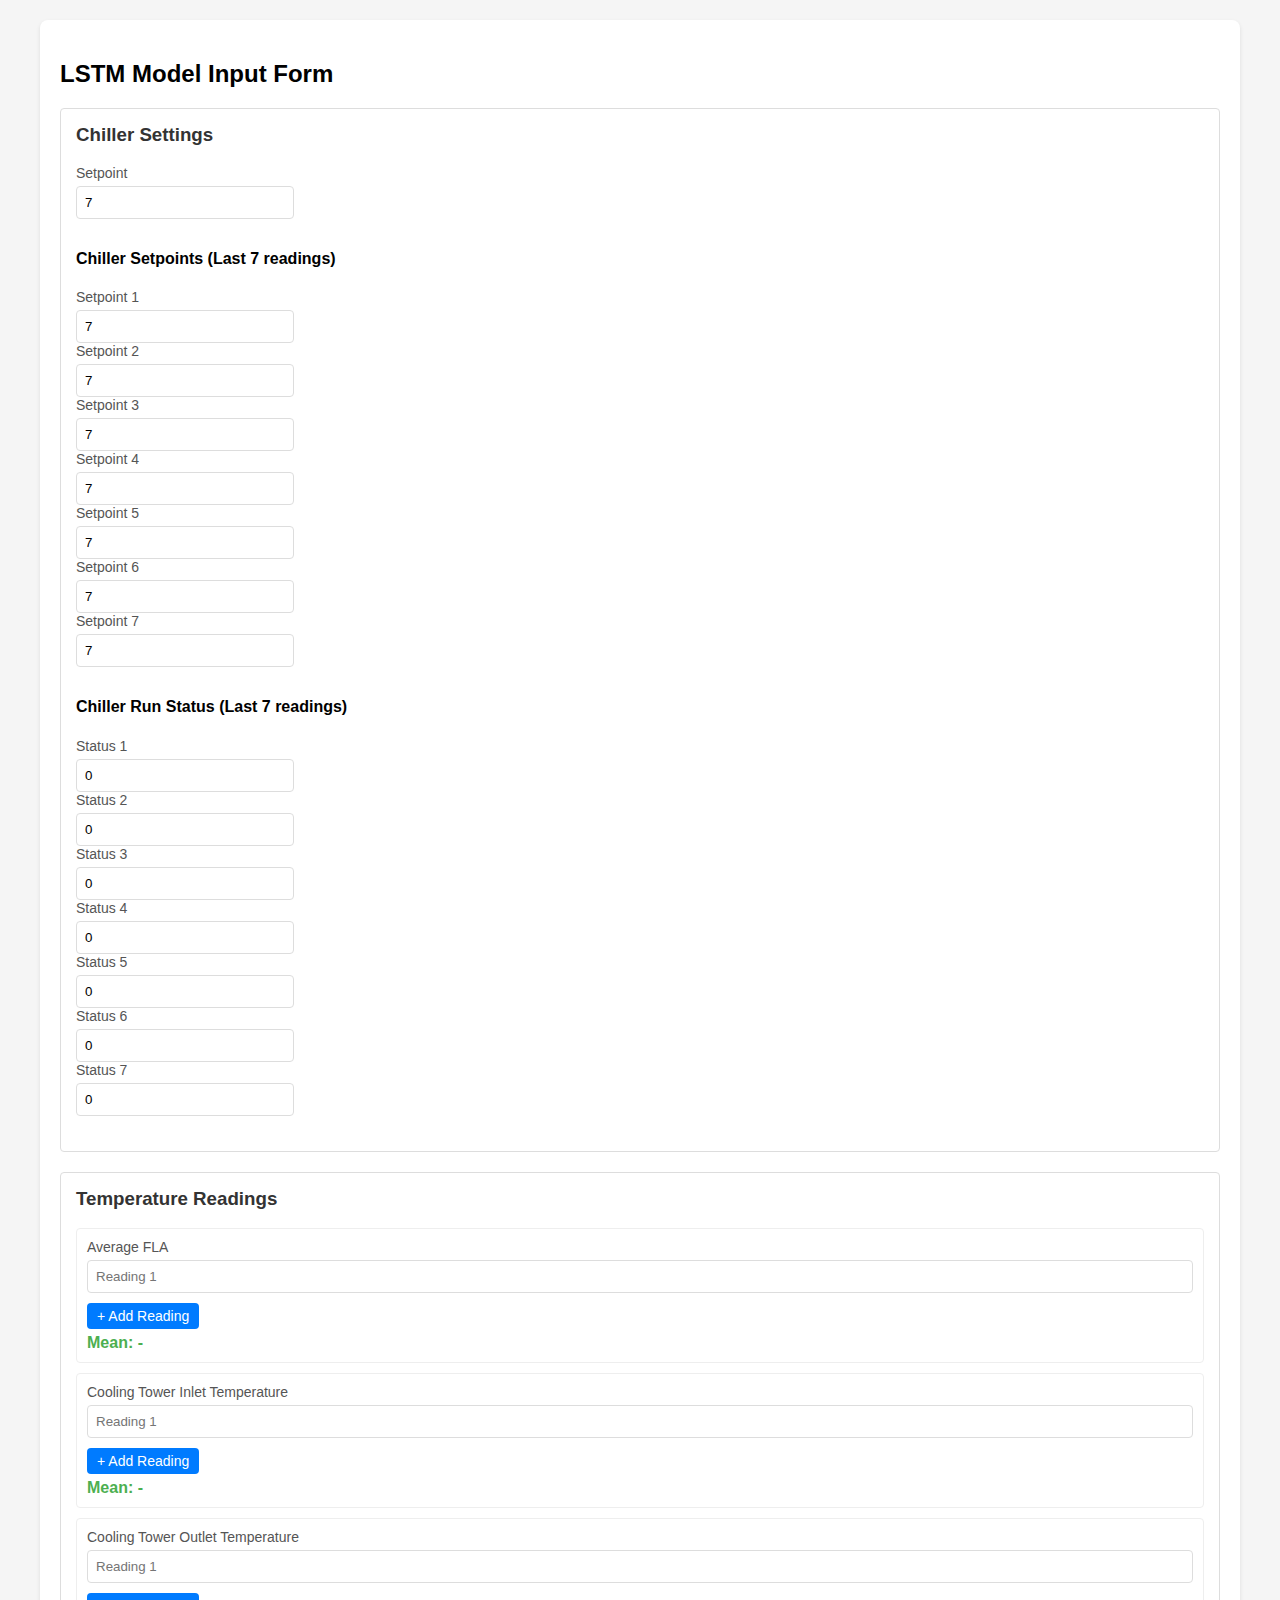
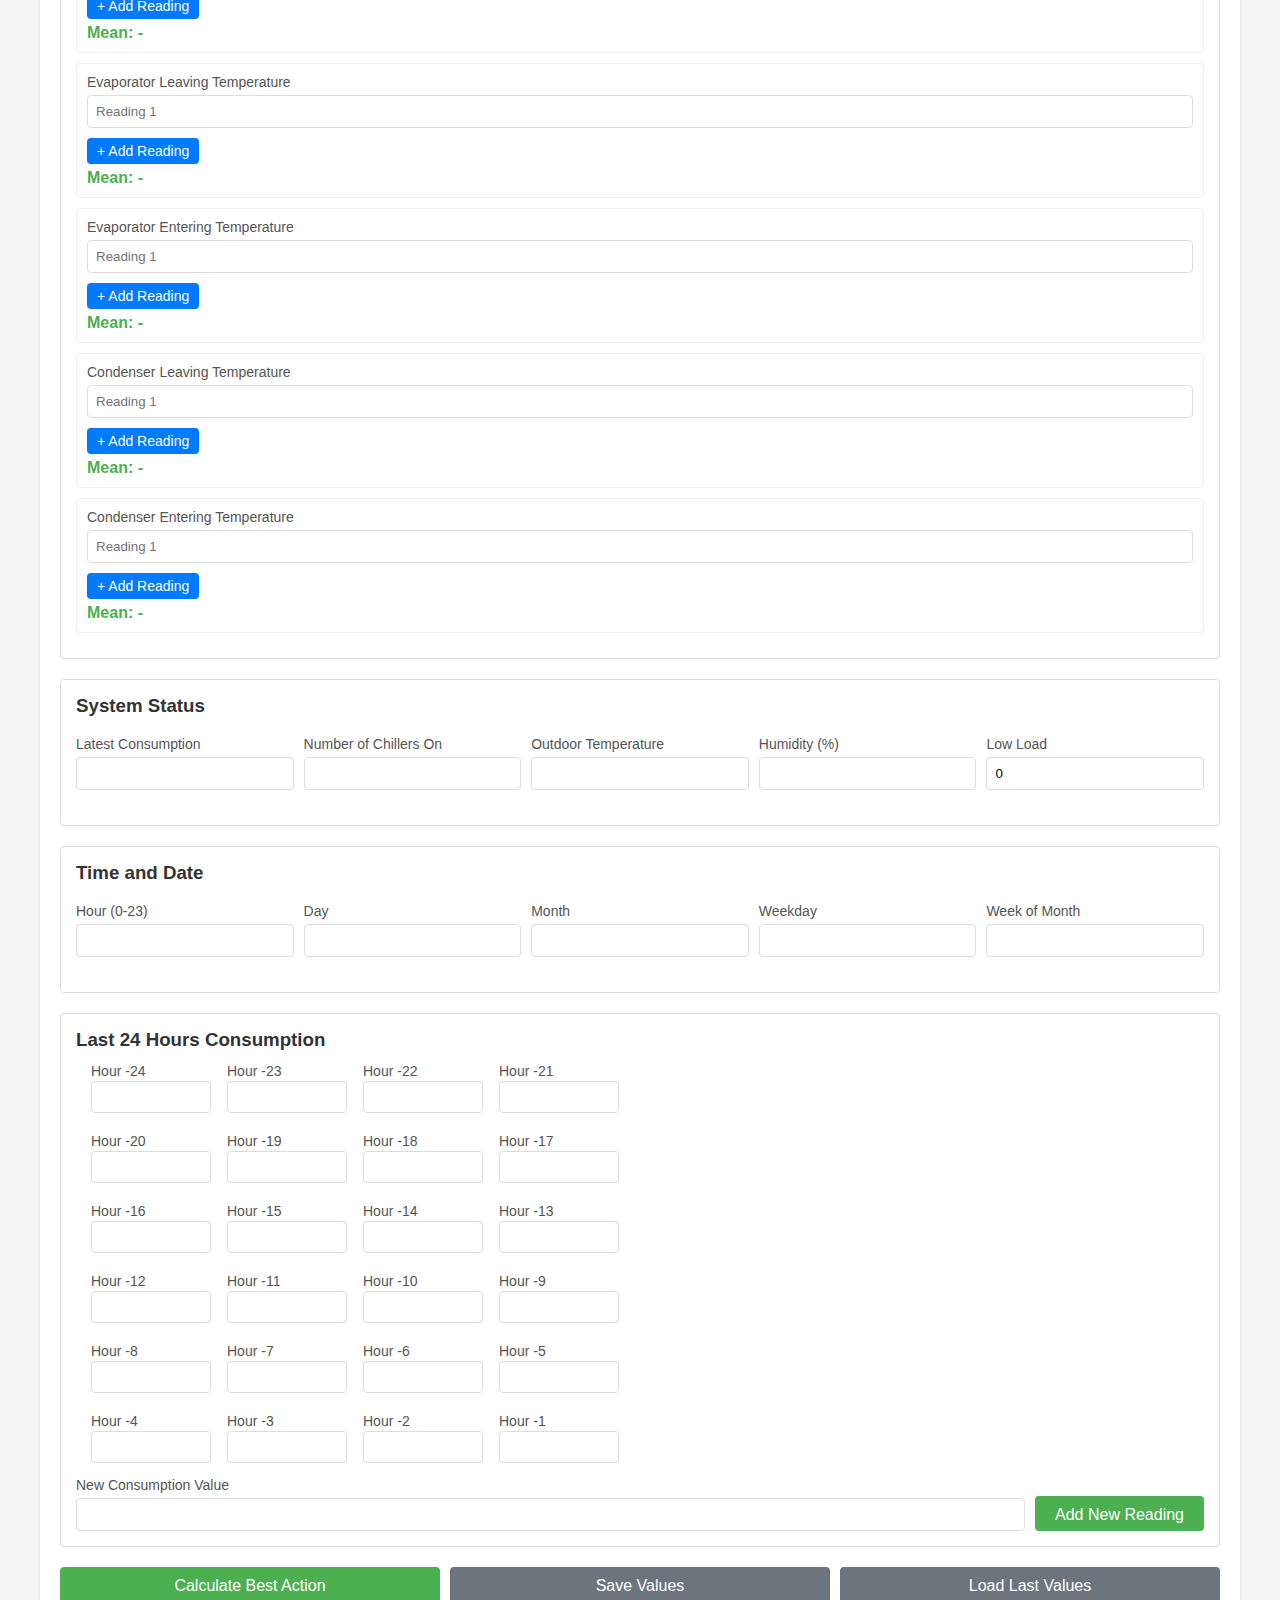
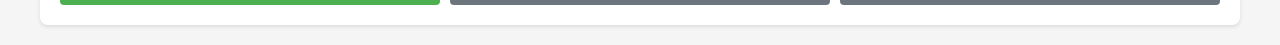
<file: gmr.html>
<!DOCTYPE html>
<html>
<head>
    <title>LSTM Model Input Form</title>
    <style>
        body {
            font-family: Arial, sans-serif;
            max-width: 1200px;
            margin: 0 auto;
            padding: 20px;
            background-color: #f5f5f5;
        }
        .container {
            background: white;
            padding: 20px;
            border-radius: 8px;
            box-shadow: 0 2px 4px rgba(0,0,0,0.1);
        }
        .form-section {
            margin-bottom: 20px;
            padding: 15px;
            border: 1px solid #ddd;
            border-radius: 4px;
        }
        .form-section h3 {
            margin-top: 0;
            color: #333;
        }
        .input-group {
            display: grid;
            grid-template-columns: repeat(auto-fill, minmax(200px, 1fr));
            gap: 10px;
            margin-bottom: 10px;
        }
        .input-field {
            margin-bottom: 10px;
        }
        .readings-group {
            border: 1px solid #eee;
            padding: 10px;
            margin-bottom: 10px;
            border-radius: 4px;
        }
        .readings-inputs {
            display: flex;
            gap: 10px;
            margin-bottom: 10px;
            flex-wrap: wrap;
        }
        .reading-input {
            flex: 1;
            min-width: 100px;
        }
        label {
            display: block;
            margin-bottom: 5px;
            font-size: 14px;
            color: #555;
        }
        input[type="number"] {
            width: 100%;
            padding: 8px;
            border: 1px solid #ddd;
            border-radius: 4px;
            box-sizing: border-box;
        }
        button {
            background-color: #4CAF50;
            color: white;
            padding: 10px 20px;
            border: none;
            border-radius: 4px;
            cursor: pointer;
            font-size: 16px;
        }
        button:hover {
            background-color: #45a049;
        }
        .action-buttons {
            display: flex;
            gap: 10px;
            margin-top: 20px;
        }
        .action-buttons button {
            flex: 1;
        }
        .secondary-button {
            background-color: #6c757d;
        }
        .secondary-button:hover {
            background-color: #5a6268;
        }
        .mean-value {
            font-weight: bold;
            color: #4CAF50;
            margin-top: 5px;
        }
        .add-reading-btn {
            background-color: #007bff;
            padding: 5px 10px;
            font-size: 14px;
        }
        .add-reading-btn:hover {
            background-color: #0056b3;
        }
        #result {
            margin-top: 20px;
            padding: 15px;
            border-radius: 4px;
            display: none;
        }
        .success {
            background-color: #dff0d8;
            border: 1px solid #d6e9c6;
            color: #3c763d;
        }
        .error {
            background-color: #f2dede;
            border: 1px solid #ebccd1;
            color: #a94442;
        }
        /* Replace or modify the consumption grid related styles */
        .consumption-grid {
            display: grid;
            grid-template-columns: repeat(4, 1fr);  /* 4 columns */
            grid-gap: 8px;  /* Smaller gap */
            width: 100%;
        }

        .consumption-input {
            display: flex;
            flex-direction: column;
            margin-bottom: 4px;  /* Reduce vertical spacing */
        }

        .consumption-input label {
            font-size: 14px;
            margin-bottom: 2px;  /* Less space between label and input */
            color: #555;
        }

        .consumption-input input {
            padding: 4px 8px;  /* Smaller padding */
            width: 100%;
            box-sizing: border-box;
        }

        /* Add these styles for the consumption section */
        .form-section:has(#consumptionContainer) {
            padding: 15px;
        }

        .form-section:has(#consumptionContainer) h3 {
            margin-bottom: 12px;
        }

        /* Update these styles for the consumption section */
        .consumption-grid {
            display: grid;
            grid-template-columns: repeat(4, minmax(120px, 1fr)); /* Wider minimum width */
            gap: 16px; /* More consistent spacing */
            padding: 10px;
        }

        .consumption-input input {
            width: 100%;
            min-width: 100px; /* Ensure minimum width */
            padding: 6px 8px;
            font-size: 16px; /* Larger font for better readability */
        }

        /* If you have a container holding the consumption grid */
        #consumptionContainer {
            width: 100%;
            max-width: 100%;
            padding: 0 15px; /* Add some padding on the sides */
        }
    </style>
</head>
<body>
    <div class="container">
        <h2>LSTM Model Input Form</h2>
        <form id="lstmForm">
            <div class="form-section">
                <h3>Chiller Settings</h3>
                <div class="input-group">
                    <div class="input-field">
                        <label for="setpoint">Setpoint</label>
                        <input type="number" id="setpoint" name="setpoint" step="0.1" value="7">
                    </div>
                </div>
                
                <h4>Chiller Setpoints (Last 7 readings)</h4>
                <div class="input-group">
                    <div class="input-field" id="chillerSetpointsContainer"></div>
                </div>
                
                <h4>Chiller Run Status (Last 7 readings)</h4>
                <div class="input-group">
                    <div class="input-field" id="chillerRunStatusContainer"></div>
                </div>
            </div>

            <div class="form-section">
                <h3>Temperature Readings</h3>
                <div id="temperatureReadings">
                    <div class="readings-group">
                        <label>Average FLA</label>
                        <div class="readings-inputs" id="avg_fla_readings">
                            <div class="reading-input">
                                <input type="number" step="0.1" placeholder="Reading 1">
                            </div>
                        </div>
                        <button type="button" class="add-reading-btn" onclick="addReading('avg_fla_readings')">+ Add Reading</button>
                        <div class="mean-value">Mean: <span id="avg_fla_mean">-</span></div>
                        <input type="hidden" id="avg_fla">
                    </div>

                    <div class="readings-group">
                        <label>Cooling Tower Inlet Temperature</label>
                        <div class="readings-inputs" id="cooling_tower_inlet_readings">
                            <div class="reading-input">
                                <input type="number" step="0.1" placeholder="Reading 1">
                            </div>
                        </div>
                        <button type="button" class="add-reading-btn" onclick="addReading('cooling_tower_inlet_readings')">+ Add Reading</button>
                        <div class="mean-value">Mean: <span id="cooling_tower_inlet_mean">-</span></div>
                        <input type="hidden" id="cooling_tower_inlet">
                    </div>

                    <div class="readings-group">
                        <label>Cooling Tower Outlet Temperature</label>
                        <div class="readings-inputs" id="cooling_tower_outlet_readings">
                            <div class="reading-input">
                                <input type="number" step="0.1" placeholder="Reading 1">
                            </div>
                        </div>
                        <button type="button" class="add-reading-btn" onclick="addReading('cooling_tower_outlet_readings')">+ Add Reading</button>
                        <div class="mean-value">Mean: <span id="cooling_tower_outlet_mean">-</span></div>
                        <input type="hidden" id="cooling_tower_outlet">
                    </div>

                    
                    
                    <div class="readings-group">
                        <label>Evaporator Leaving Temperature</label>
                        <div class="readings-inputs" id="evaporator_leaving_readings">
                            <div class="reading-input">
                                <input type="number" step="0.1" placeholder="Reading 1">
                            </div>
                        </div>
                        <button type="button" class="add-reading-btn" onclick="addReading('evaporator_leaving_readings')">+ Add Reading</button>
                        <div class="mean-value">Mean: <span id="evaporator_leaving_mean">-</span></div>
                        <input type="hidden" id="evaporator_leaving">
                    </div>
                    <div class="readings-group">
                        <label>Evaporator Entering Temperature</label>
                        <div class="readings-inputs" id="evaporator_entering_readings">
                            <div class="reading-input">
                                <input type="number" step="0.1" placeholder="Reading 1">
                            </div>
                        </div>
                        <button type="button" class="add-reading-btn" onclick="addReading('evaporator_entering_readings')">+ Add Reading</button>
                        <div class="mean-value">Mean: <span id="evaporator_entering_mean">-</span></div>
                        <input type="hidden" id="evaporator_entering">
                    </div>
                    <div class="readings-group">
                        <label>Condenser Leaving Temperature</label>
                        <div class="readings-inputs" id="condenser_leaving_readings">
                            <div class="reading-input">
                                <input type="number" step="0.1" placeholder="Reading 1">
                            </div>
                        </div>
                        <button type="button" class="add-reading-btn" onclick="addReading('condenser_leaving_readings')">+ Add Reading</button>
                        <div class="mean-value">Mean: <span id="condenser_leaving_mean">-</span></div>
                        <input type="hidden" id="condenser_leaving">
                    </div>
                    
                    <div class="readings-group">
                        <label>Condenser Entering Temperature</label>
                        <div class="readings-inputs" id="condenser_entering_readings">
                            <div class="reading-input">
                                <input type="number" step="0.1" placeholder="Reading 1">
                            </div>
                        </div>
                        <button type="button" class="add-reading-btn" onclick="addReading('condenser_entering_readings')">+ Add Reading</button>
                        <div class="mean-value">Mean: <span id="condenser_entering_mean">-</span></div>
                        <input type="hidden" id="condenser_entering">
                    </div>
                </div>
            </div>

            <div class="form-section">
                <h3>System Status</h3>
                <div class="input-group">
                    <div class="input-field">
                        <label for="latest_consumption">Latest Consumption</label>
                        <input type="number" id="latest_consumption" step="0.1">
                    </div>
                    <div class="input-field">
                        <label for="n_chillers_on">Number of Chillers On</label>
                        <input type="number" id="n_chillers_on">
                    </div>
                    <div class="input-field">
                        <label for="outdoor_temp">Outdoor Temperature</label>
                        <input type="number" id="outdoor_temp" step="0.1">
                    </div>
                    <div class="input-field">
                        <label for="humidity">Humidity (%)</label>
                        <input type="number" id="humidity" step="0.1">
                    </div>
                    <div class="input-field">
                        <label for="low_load">Low Load</label>
                        <input type="number" id="low_load" min="0" max="1" value="0">
                    </div>
                </div>
            </div>

            <div class="form-section">
                <h3>Time and Date</h3>
                <div class="input-group">
                    <div class="input-field">
                        <label for="hour">Hour (0-23)</label>
                        <input type="number" id="hour" min="0" max="23">
                    </div>
                    <div class="input-field">
                        <label for="day">Day</label>
                        <input type="number" id="day" min="1" max="31">
                    </div>
                    <div class="input-field">
                        <label for="month">Month</label>
                        <input type="number" id="month" min="1" max="12">
                    </div>
                    <div class="input-field">
                        <label for="weekday">Weekday</label>
                        <input type="number" id="weekday" min="0" max="6">
                    </div>
                    <div class="input-field">
                        <label for="week_of_month">Week of Month</label>
                        <input type="number" id="week_of_month" min="1" max="5">
                    </div>
                </div>
            </div>

            <div class="form-section">
                <h3>Last 24 Hours Consumption</h3>
                <div class="input-group">
                    <div class="input-field" id="consumptionContainer"></div>
                </div>
            </div>

            <div class="action-buttons">
                <button type="submit">Calculate Best Action</button>
                <button type="button" class="secondary-button" onclick="saveFormData()">Save Values</button>
                <button type="button" class="secondary-button" onclick="loadFormData()">Load Last Values</button>
            </div>
        </form>
        <div id="result"></div>
    </div>
    <script>
        // Function to add a new reading input
        function addReading(containerId) {
            const container = document.getElementById(containerId);
            const readingCount = container.children.length + 1;
            const div = document.createElement('div');
            div.className = 'reading-input';
            div.innerHTML = `<input type="number" step="0.1" placeholder="Reading ${readingCount}">`;
            
            // Add change event listener to recalculate mean
            div.querySelector('input').addEventListener('change', () => calculateMean(containerId));
            
            container.appendChild(div);
        }

        // Function to calculate mean for a readings group
        function calculateMean(containerId) {
            const container = document.getElementById(containerId);
            const inputs = container.querySelectorAll('input');
            let sum = 0;
            let count = 0;
            
            inputs.forEach(input => {
                if (input.value !== '') {
                    sum += parseFloat(input.value);
                    count++;
                }
            });

            const mean = count > 0 ? sum / count : 0;
            const meanId = containerId.replace('_readings', '_mean');
            document.getElementById(meanId).textContent = mean.toFixed(2);
            
            // Update the corresponding hidden input for form submission
            const hiddenInputId = containerId.replace('_readings', '');
            document.getElementById(hiddenInputId).value = mean;
        }

        // Modify the loadFormData function to handle multiple temperature readings
        function loadFormData() {
            const savedData = localStorage.getItem('lstmFormData');
            if (savedData) {
                const formData = JSON.parse(savedData);
                
                // First, handle all regular inputs
                Object.keys(formData).forEach(id => {
                    const input = document.getElementById(id);
                    if (input && !id.includes('readings')) {
                        input.value = formData[id];
                    }
                });

                // Handle temperature readings
                const readingGroups = [
                    'avg_fla_readings',
                    'cooling_tower_inlet_readings',
                    'cooling_tower_outlet_readings',
                    'condenser_entering_readings',
                    'condenser_leaving_readings',
                    'evaporator_leaving_readings',
                    'evaporator_entering_readings'
                ];

                readingGroups.forEach(groupId => {
                    if (formData[groupId]) {
                        const container = document.getElementById(groupId);
                        // Clear existing readings
                        container.innerHTML = '';
                        // Add readings from saved data
                        formData[groupId].forEach((value, index) => {
                            const div = document.createElement('div');
                            div.className = 'reading-input';
                            div.innerHTML = `<input type="number" step="0.1" placeholder="Reading ${index + 1}" value="${value}">`;
                            div.querySelector('input').addEventListener('change', () => calculateMean(groupId));
                            container.appendChild(div);
                        });
                        calculateMean(groupId);
                    }
                });

                alert('Form data loaded!');
            } else {
                alert('No saved data found!');
            }
        }

        // Modify saveFormData to save temperature readings
        function saveFormData() {
            const formData = {};
            // Save regular inputs
            document.querySelectorAll('input').forEach(input => {
                if (input.id && !input.id.includes('readings')) {
                    formData[input.id] = input.value;
                }
            });

            // Save temperature readings
            document.querySelectorAll('[id$="_readings"]').forEach(container => {
                const readings = [];
                container.querySelectorAll('input').forEach(input => {
                    if (input.value !== '') {
                        readings.push(input.value);
                    }
                });
                formData[container.id] = readings;
            });

            localStorage.setItem('lstmFormData', JSON.stringify(formData));
            alert('Form data saved!');
        }

        // Add these functions for consumption history management
        function shiftConsumptionHistory(newValue) {
            // Get all consumption values
            const values = [];
            for (let i = 0; i < 24; i++) {
                const input = document.getElementById(`consumption_${i}`);
                if (input.value !== '') {
                    values.push(parseFloat(input.value));
                }
            }
            
            // Shift values left
            values.shift(); // Remove oldest value
            values.push(newValue); // Add new value

            // Update inputs
            for (let i = 0; i < 24; i++) {
                const input = document.getElementById(`consumption_${i}`);
                input.value = values[i] || '';
            }
        }

        // Add a button and input for adding new consumption values
        function addConsumptionControls() {
            const container = document.querySelector('.form-section:has(#consumptionContainer)');
            const controls = document.createElement('div');
            controls.className = 'consumption-controls';
            controls.style.marginTop = '10px';
            controls.innerHTML = `
                <div style="display: flex; gap: 10px; align-items: flex-end;">
                    <div style="flex: 1;">
                        <label for="new_consumption">New Consumption Value</label>
                        <input type="number" id="new_consumption" step="0.1">
                    </div>
                    <button type="button" onclick="addNewConsumption()" style="height: 35px;">Add New Reading</button>
                </div>
            `;
            container.appendChild(controls);
        }

        function addNewConsumption() {
            const newValue = parseFloat(document.getElementById('new_consumption').value);
            if (!isNaN(newValue)) {
                shiftConsumptionHistory(newValue);
                document.getElementById('new_consumption').value = '';
                // Also update latest_consumption
                document.getElementById('latest_consumption').value = newValue;
            } else {
                alert('Please enter a valid consumption value');
            }
        }

        // Add this to your DOMContentLoaded event handler
        document.addEventListener('DOMContentLoaded', () => {
            // ... existing code ...
            addConsumptionControls();
        });

        // Initialize the form
        document.addEventListener('DOMContentLoaded', () => {
            // Create dynamic input fields for chiller setpoints
            const chillerSetpointsContainer = document.getElementById('chillerSetpointsContainer');
            for (let i = 0; i < 7; i++) {
                const div = document.createElement('div');
                div.innerHTML = `
                    <label for="chiller_setpoint_${i}">Setpoint ${i + 1}</label>
                    <input type="number" id="chiller_setpoint_${i}" step="0.1" value="7">
                `;
                chillerSetpointsContainer.appendChild(div);
            }

            // Create dynamic input fields for chiller run status
            const chillerRunStatusContainer = document.getElementById('chillerRunStatusContainer');
            for (let i = 0; i < 7; i++) {
                const div = document.createElement('div');
                div.innerHTML = `
                    <label for="chiller_status_${i}">Status ${i + 1}</label>
                    <input type="number" id="chiller_status_${i}" min="0" max="1" value="0">
                `;
                chillerRunStatusContainer.appendChild(div);
            }
            
            const consumptionContainer = document.getElementById('consumptionContainer');
            consumptionContainer.className = 'consumption-grid';
            for (let i = 0; i < 24; i++) {
                const div = document.createElement('div');
                div.className = 'consumption-input';
                div.innerHTML = `
                    <label>Hour -${24-i}</label>
                    <input type="number" id="consumption_${i}" step="0.1">
                `;
                consumptionContainer.appendChild(div);
            }

            // Add change event listeners to all initial reading inputs
            document.querySelectorAll('.readings-inputs input').forEach(input => {
                input.addEventListener('change', () => {
                    calculateMean(input.closest('.readings-inputs').id);
                });
            });

            // Try to load last saved data
            loadFormData();
        });

        // Form submission handler
        document.getElementById('lstmForm').addEventListener('submit', function(e) {
            e.preventDefault();
            
            // Collect all the input values
            const formData = {
                setpoint: parseFloat(document.getElementById('setpoint').value),
                chiller_setpoints: Array.from({length: 7}, (_, i) => 
                    parseFloat(document.getElementById(`chiller_setpoint_${i}`).value)
                ),
                chiller_runstatus: Array.from({length: 7}, (_, i) => 
                    parseInt(document.getElementById(`chiller_status_${i}`).value)
                ),
                avg_fla: parseFloat(document.getElementById('avg_fla').value),
                cooling_tower_inlet: parseFloat(document.getElementById('cooling_tower_inlet').value),
                cooling_tower_outlet: parseFloat(document.getElementById('cooling_tower_outlet').value),
                condenser_entering: parseFloat(document.getElementById('condenser_entering').value),
                condenser_leaving: parseFloat(document.getElementById('condenser_leaving').value),
                evaporator_leaving: parseFloat(document.getElementById('evaporator_leaving').value),
                evaporator_entering: parseFloat(document.getElementById('evaporator_entering').value),
                latest_consumption: parseFloat(document.getElementById('latest_consumption').value),
                n_chillers_on: parseInt(document.getElementById('n_chillers_on').value),
                outdoor_temp: parseFloat(document.getElementById('outdoor_temp').value),
                humidity: parseFloat(document.getElementById('humidity').value),
                hour: parseInt(document.getElementById('hour').value),
                day: parseInt(document.getElementById('day').value),
                month: parseInt(document.getElementById('month').value),
                weekday: parseInt(document.getElementById('weekday').value),
                week_of_month: parseInt(document.getElementById('week_of_month').value),
                is_first_week: 0,  // You can make this dynamic if needed
                low_load: parseInt(document.getElementById('low_load').value) || 0,  // Add this line

                day_of_week: parseInt(document.getElementById('weekday').value)
            };

            // Calculate hour_sin, hour_cos, day_sin, day_cos
            formData.hour_sin = Math.sin(2 * Math.PI * formData.hour / 24);
            formData.hour_cos = Math.cos(2 * Math.PI * formData.hour / 24);
            formData.day_sin = Math.sin(2 * Math.PI * formData.day_of_week / 7);
            formData.day_cos = Math.cos(2 * Math.PI * formData.day_of_week / 7);

            // Get consumption values
            const consumptions = Array.from({length: 24}, (_, i) => 
                parseFloat(document.getElementById(`consumption_${i}`).value)
            );
            const last_12_consumptions = consumptions.slice(-12);

            // Calculate statistics
            const rolling_mean_24h = consumptions.reduce((a, b) => a + b, 0) / 24;
            const rolling_std_24h = Math.sqrt(
                consumptions.reduce((a, b) => a + Math.pow(b - rolling_mean_24h, 2), 0) / 24
            );
            const rolling_mean_12h = last_12_consumptions.reduce((a, b) => a + b, 0) / 12;
            const rolling_std_12h = Math.sqrt(
                last_12_consumptions.reduce((a, b) => a + Math.pow(b - rolling_mean_12h, 2), 0) / 12
            );

            // Add calculated statistics to formData
            formData.rolling_mean_24h = rolling_mean_24h;
            formData.rolling_std_24h = rolling_std_24h;
            formData.rolling_mean_12h = rolling_mean_12h;
            formData.rolling_std_12h = rolling_std_12h;
            
            // Calculate consumption diff and pct change
            const latest_consumption = parseFloat(document.getElementById('latest_consumption').value);
            const last_consumption = parseFloat(document.getElementById('consumption_23').value);
            formData.consumption_diff = latest_consumption - last_consumption;
            formData.consumption_pct_change = (latest_consumption - last_consumption) / last_consumption;

            // Send data to Python backend
            fetch('https://saverxx-435059368913.asia-south1.run.app/predict', {
                method: 'POST',
                headers: {
                    'Content-Type': 'application/json'
                },
                body: JSON.stringify(formData)
            })
            .then(response => response.json())
            .then(data => {
                const resultDiv = document.getElementById('result');
                resultDiv.innerHTML = `
                    <h3>Prediction Results:</h3>
                    <p>Best Setpoint Action: ${data.best_action.toFixed(2)}</p>
                    <p>Predicted Consumption: ${data.predicted_consumption.toFixed(2)}</p>
                `;
                resultDiv.style.display = 'block';
                resultDiv.className = 'success';
            })
            .catch(error => {
                const resultDiv = document.getElementById('result');
                resultDiv.innerHTML = `
                    <h3>Error:</h3>
                    <p>Failed to get prediction. Make sure the server is running on port 5000.</p>
                    <p>Error details: ${error.message}</p>
                `;
                resultDiv.style.display = 'block';
                resultDiv.className = 'error';
            });
        });
    </script>
</body>
</html>
</file>
